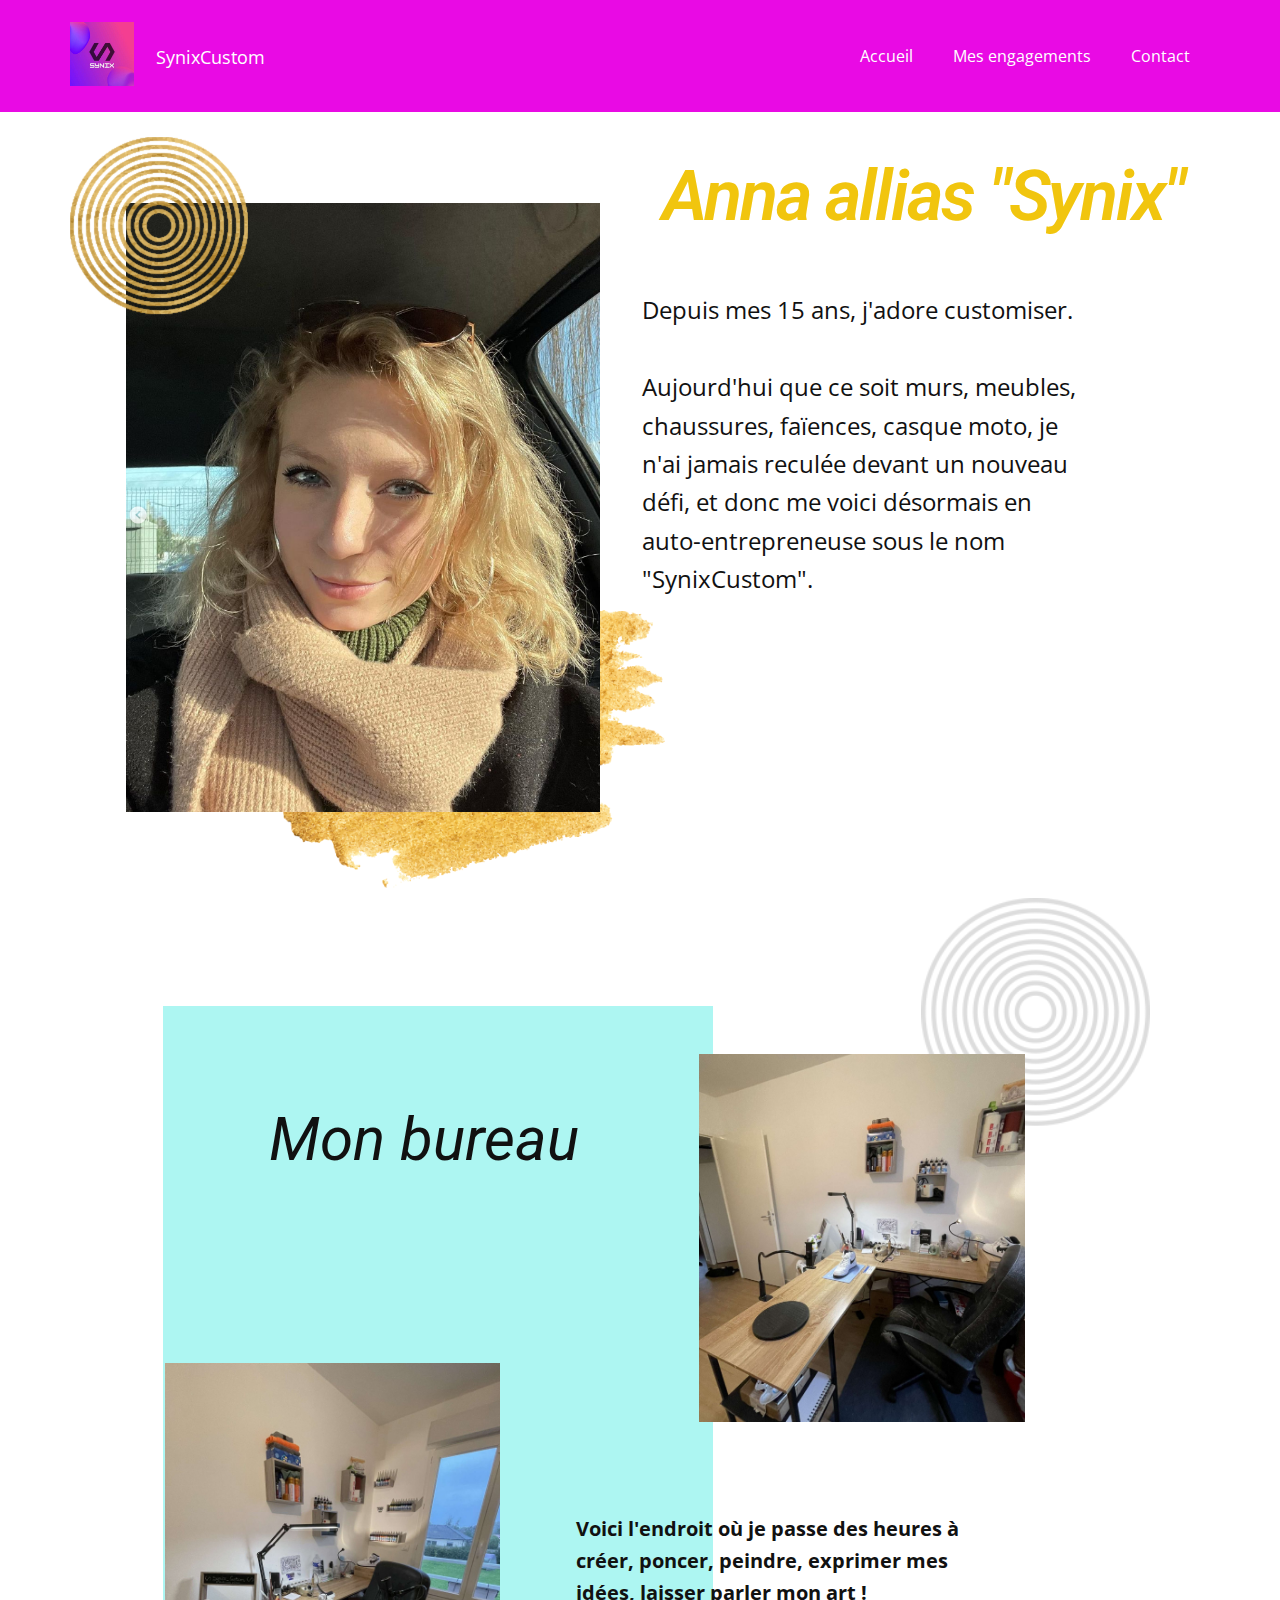
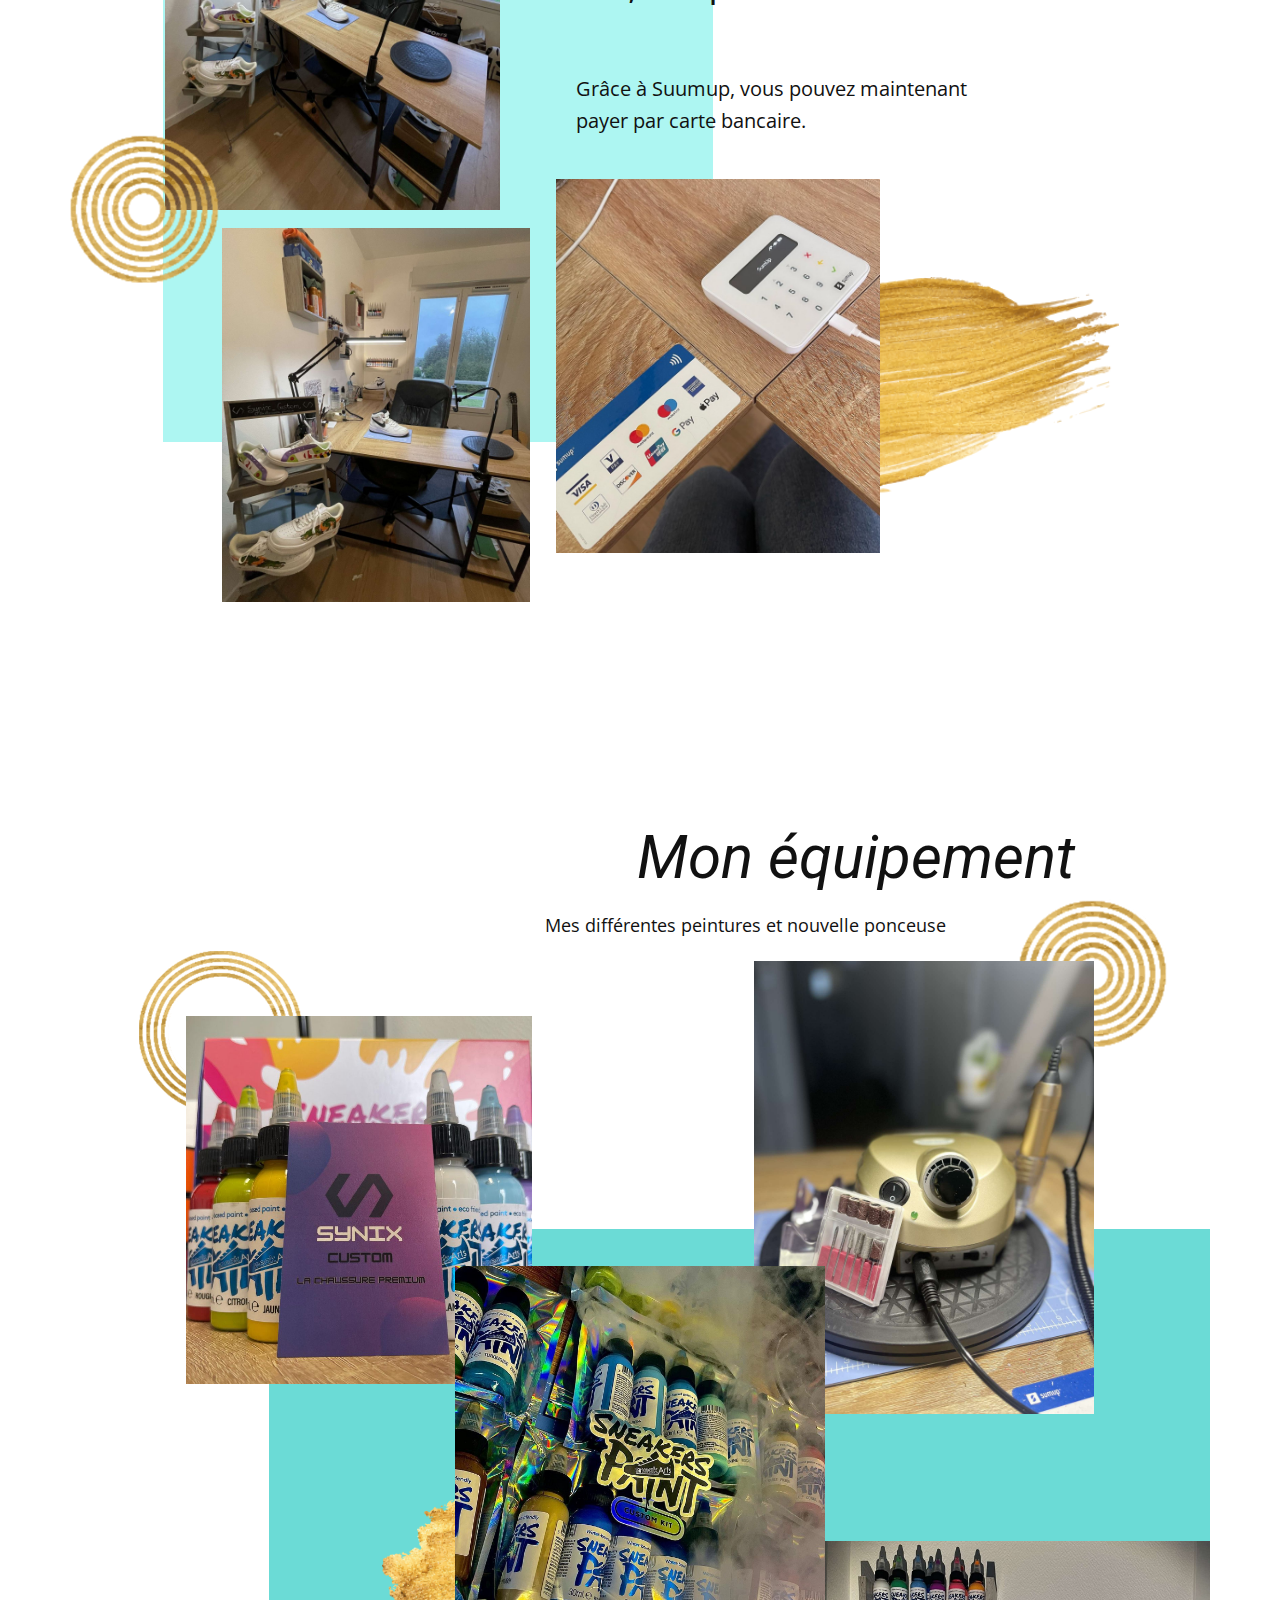
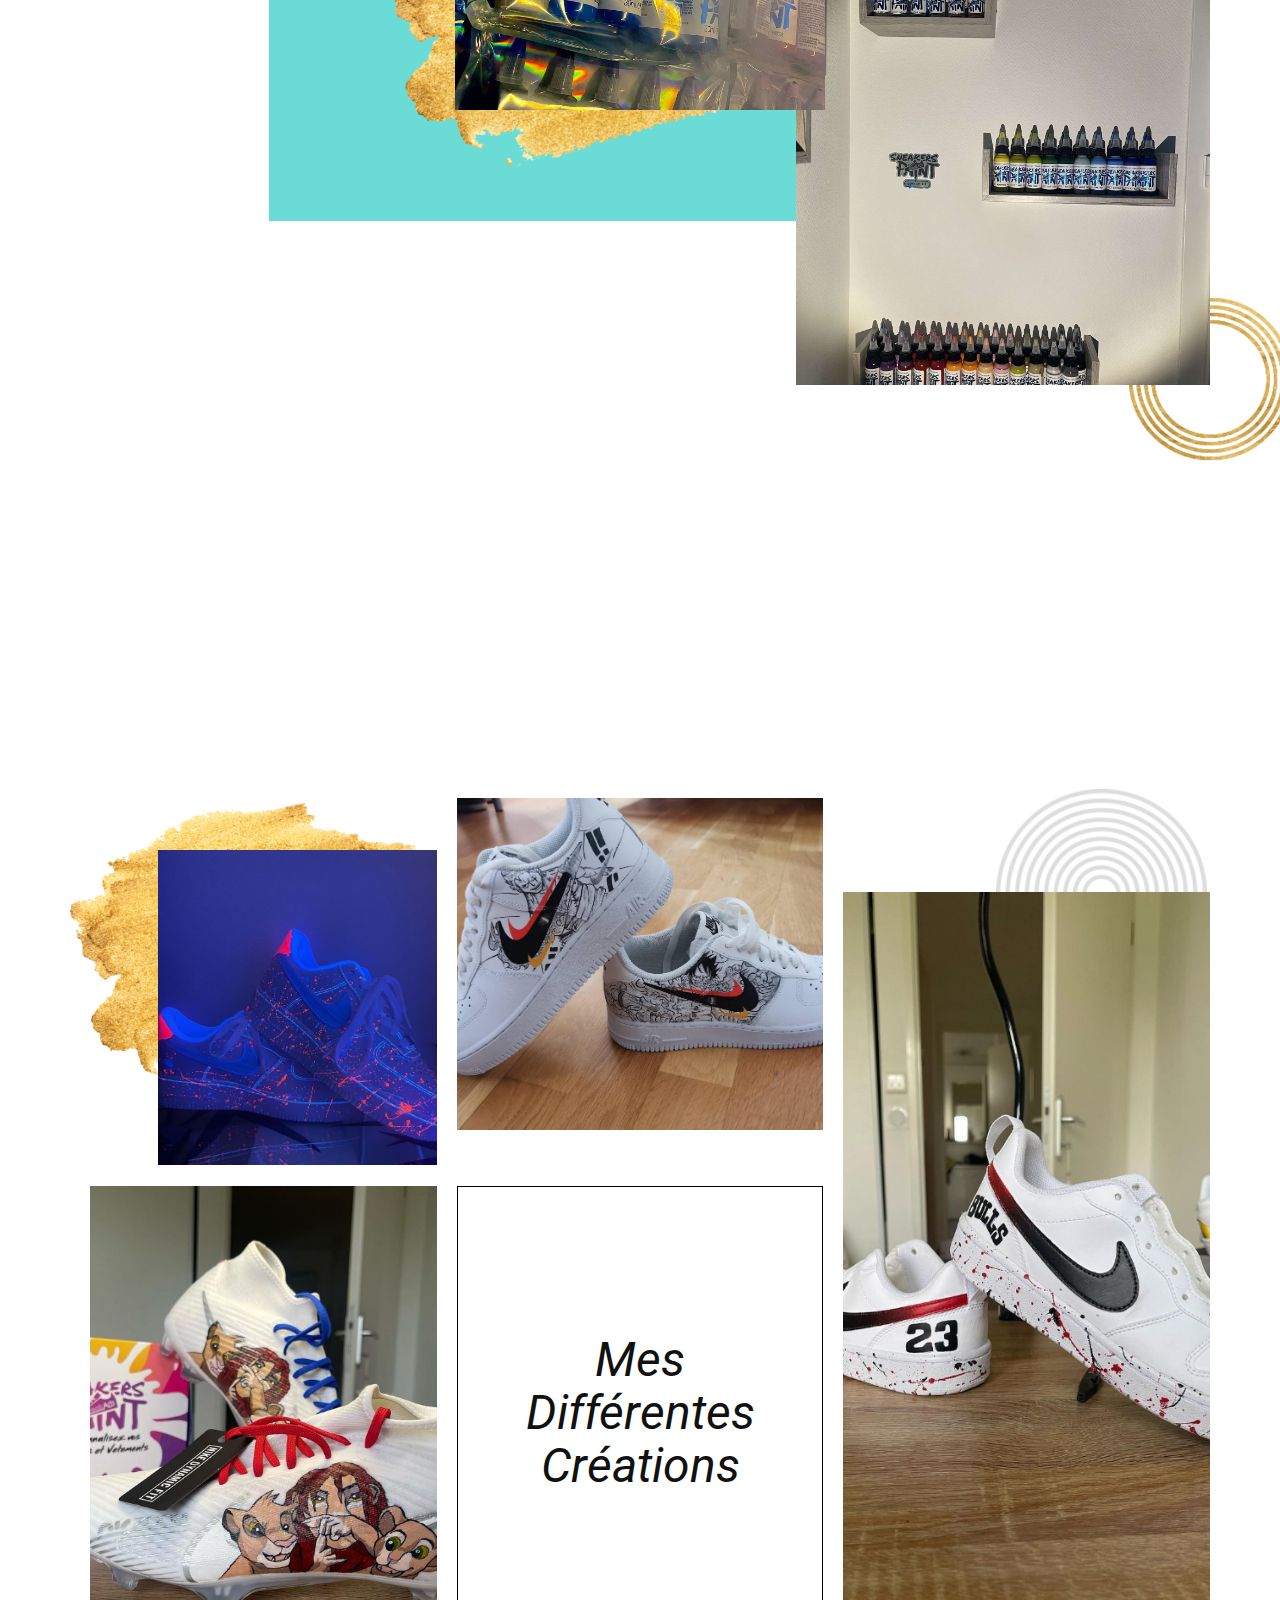
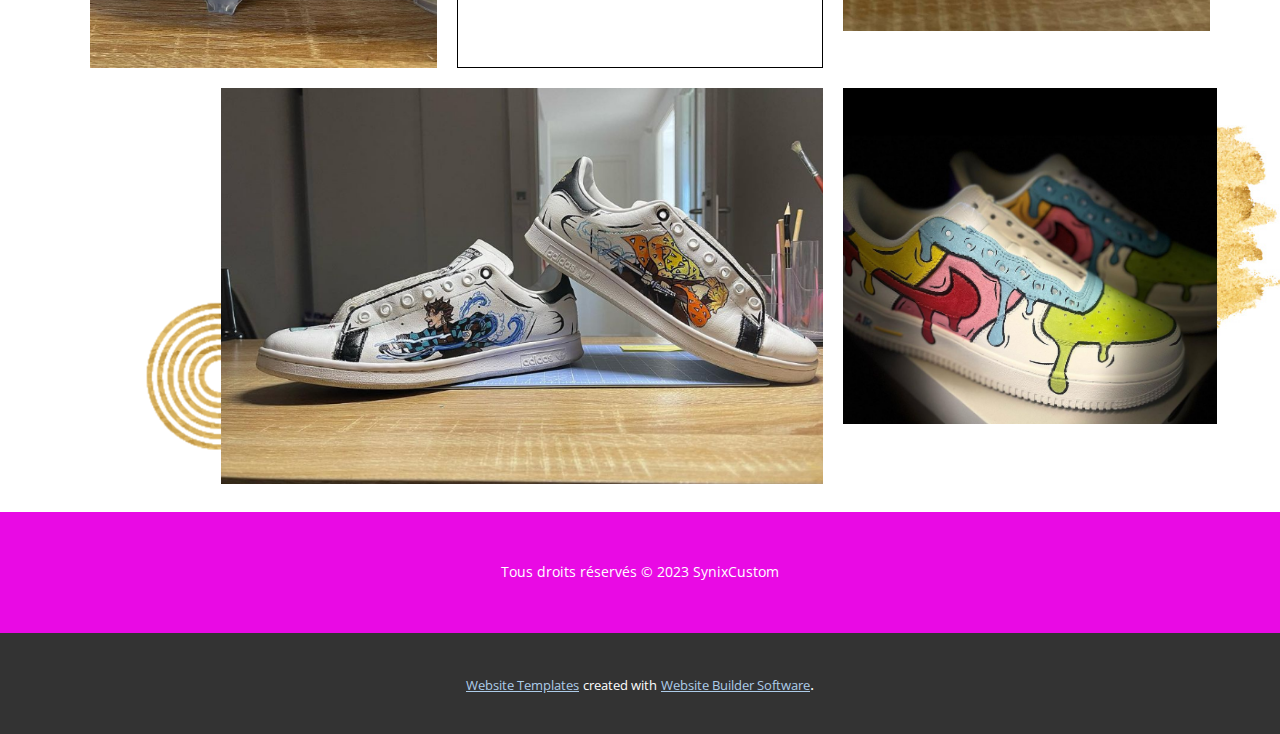
<file: index.html>
<!DOCTYPE html>
<html style="font-size: 16px;" lang="fr-FR"><head>
    <meta name="viewport" content="width=device-width, initial-scale=1.0">
    <meta charset="utf-8">
    <meta name="keywords" content="Anna allias &amp;quot;Synix&amp;quot;, Mon bureau, Mon équipement, MesCréations">
    <meta name="description" content="">
    <title>Accueil</title>
    <link rel="stylesheet" href="nicepage.css" media="screen">
<link rel="stylesheet" href="Accueil.css" media="screen">
    <script class="u-script" type="text/javascript" src="jquery.js" defer=""></script>
    <script class="u-script" type="text/javascript" src="nicepage.js" defer=""></script>
    <meta name="generator" content="Nicepage 5.11.4, nicepage.com">
    <link id="u-theme-google-font" rel="stylesheet" href="https://fonts.googleapis.com/css?family=Roboto:100,100i,300,300i,400,400i,500,500i,700,700i,900,900i|Open+Sans:300,300i,400,400i,500,500i,600,600i,700,700i,800,800i">
    
    
    
    
    
    <script type="application/ld+json">{
		"@context": "http://schema.org",
		"@type": "Organization",
		"name": "Site1",
		"logo": "images/logosynix.jpg"
}</script>
    <meta name="theme-color" content="#478ac9">
    <meta property="og:title" content="Accueil">
    <meta property="og:description" content="">
    <meta property="og:type" content="website">
  <meta data-intl-tel-input-cdn-path="intlTelInput/"></head>
  <body data-home-page="Accueil.html" data-home-page-title="Accueil" class="u-body u-xl-mode" data-lang="fr"><header class="u-clearfix u-custom-color-1 u-header u-header" id="sec-eb0e"><div class="u-clearfix u-sheet u-sheet-1">
        <a href="https://nicepage.com" class="u-image u-logo u-image-1" data-image-width="500" data-image-height="500">
          <img src="images/logosynix.jpg" class="u-logo-image u-logo-image-1">
        </a>
        <p class="u-text u-text-default u-text-1">SynixCustom<span style="font-size: 1.25rem;">
            <span style="font-size: 1.5rem;"></span>
          </span>
        </p>
        <nav class="u-menu u-menu-one-level u-offcanvas u-menu-1">
          <div class="menu-collapse" style="font-size: 1rem; letter-spacing: 0px;">
            <a class="u-button-style u-custom-left-right-menu-spacing u-custom-padding-bottom u-custom-text-active-color u-custom-text-color u-custom-text-hover-color u-custom-top-bottom-menu-spacing u-nav-link u-text-active-palette-1-base u-text-hover-palette-2-base" href="#">
              <svg class="u-svg-link" viewBox="0 0 24 24"><use xmlns:xlink="http://www.w3.org/1999/xlink" xlink:href="#menu-hamburger"></use></svg>
              <svg class="u-svg-content" version="1.1" id="menu-hamburger" viewBox="0 0 16 16" x="0px" y="0px" xmlns:xlink="http://www.w3.org/1999/xlink" xmlns="http://www.w3.org/2000/svg"><g><rect y="1" width="16" height="2"></rect><rect y="7" width="16" height="2"></rect><rect y="13" width="16" height="2"></rect>
</g></svg>
            </a>
          </div>
          <div class="u-custom-menu u-nav-container">
            <ul class="u-nav u-unstyled u-nav-1"><li class="u-nav-item"><a class="u-button-style u-nav-link u-text-active-white u-text-hover-palette-1-base u-text-white" href="Accueil.html" style="padding: 10px 20px;">Accueil</a>
</li><li class="u-nav-item"><a class="u-button-style u-nav-link u-text-active-white u-text-hover-palette-1-base u-text-white" href="Mes-engagements.html" style="padding: 10px 20px;">Mes engagements</a>
</li><li class="u-nav-item"><a class="u-button-style u-nav-link u-text-active-white u-text-hover-palette-1-base u-text-white" href="Contact.html" style="padding: 10px 20px;">Contact</a>
</li></ul>
          </div>
          <div class="u-custom-menu u-nav-container-collapse">
            <div class="u-black u-container-style u-inner-container-layout u-opacity u-opacity-95 u-sidenav">
              <div class="u-inner-container-layout u-sidenav-overflow">
                <div class="u-menu-close"></div>
                <ul class="u-align-center u-nav u-popupmenu-items u-unstyled u-nav-2"><li class="u-nav-item"><a class="u-button-style u-nav-link" href="Accueil.html">Accueil</a>
</li><li class="u-nav-item"><a class="u-button-style u-nav-link" href="Mes-engagements.html">Mes engagements</a>
</li><li class="u-nav-item"><a class="u-button-style u-nav-link" href="Contact.html">Contact</a>
</li></ul>
              </div>
            </div>
            <div class="u-black u-menu-overlay u-opacity u-opacity-70"></div>
          </div>
        </nav>
      </div></header>
    <section class="u-clearfix u-white u-section-1" id="carousel_30cd">
      <div class="u-clearfix u-sheet u-sheet-1">
        <img src="images/Untitled6.png" alt="" class="u-image u-image-contain u-image-default u-image-1" data-image-width="500" data-image-height="396">
        <img src="images/profil.PNG" alt="" class="u-image u-image-default u-image-2" data-image-width="667" data-image-height="857">
        <img src="images/circle.png" alt="" class="u-image u-image-contain u-image-default u-image-3">
        <div class="u-container-style u-expanded-width-xs u-group u-group-1">
          <div class="u-container-layout u-valign-top-lg u-container-layout-1">
            <h1 class="u-text u-text-palette-3-base u-title u-text-1">Anna allias "Synix"</h1>
            <p class="u-large-text u-text u-text-variant u-text-2">Depuis mes 15 ans, j'adore customiser.<br>
              <br>Aujourd'hui que ce soit murs, meubles, chaussures, faïences, casque moto, je n'ai jamais reculée devant un nouveau défi, et donc me voici désormais en auto-entrepreneuse sous le nom "SynixCustom".
            </p>
          </div>
        </div>
      </div>
    </section>
    <section class="u-clearfix u-white u-section-2" id="carousel_1f41">
      <div class="u-clearfix u-sheet u-sheet-1">
        <img src="images/circle1.png" alt="" class="u-image u-image-contain u-image-default u-image-1" data-image-width="178" data-image-height="178">
        <img src="images/Untitled4.png" alt="" class="u-image u-image-contain u-image-default u-image-2" data-image-width="400" data-image-height="208">
        <div class="u-palette-4-light-2 u-shape u-shape-rectangle u-shape-1"></div>
        <div class="u-align-left u-container-style u-group u-group-1">
          <div class="u-container-align-center u-container-layout u-valign-middle u-container-layout-1">
            <h1 class="u-text u-text-1">Mon bureau</h1>
          </div>
        </div>
        <img src="images/IMG_0891.jpg" class="u-align-left u-image u-image-3" data-image-width="1656" data-image-height="2208">
        <div class="u-container-style u-group u-group-2">
          <div class="u-container-layout u-container-layout-2">
            <p class="u-text u-text-2"><b>Voici l'endroit où je passe des heures à créer, poncer, peindre, exprimer mes idées, laisser parler mon art !</b>
              <br>
              <br>
              <br>Grâce à Suumup, vous pouvez maintenant payer par carte bancaire.&nbsp;
            </p>
            <img src="images/11.PNG" class="u-align-left u-image u-image-4" data-image-width="696" data-image-height="804">
          </div>
        </div>
        <img src="images/IMG_0892.jpg" class="u-align-left u-image u-image-5" data-image-width="1656" data-image-height="2208">
        <img src="images/small.png" alt="" class="u-image u-image-contain u-image-default u-image-6">
        <img class="u-image u-image-default u-image-7" src="images/IMG_0893.jpg" alt="" data-image-width="1656" data-image-height="2208">
      </div>
    </section>
    <section class="u-clearfix u-section-3" id="carousel_2a02">
      <div class="u-clearfix u-sheet u-sheet-1">
        <div class="u-opacity u-opacity-70 u-palette-4-base u-shape u-shape-rectangle u-shape-1"></div>
        <img src="images/Untitled6.png" alt="" class="u-image u-image-contain u-image-default u-image-1" data-image-width="500" data-image-height="396">
        <img src="images/x.png" alt="" class="u-image u-image-contain u-image-default u-image-2" data-image-width="300" data-image-height="300">
        <div class="u-container-style u-group u-group-1">
          <div class="u-container-layout u-container-layout-1">
            <h1 class="u-align-right u-text u-text-1">Mon équipement</h1>
            <p class="u-align-center u-text u-text-2">Mes différentes peintures et nouvelle ponceuse</p>
            <img src="images/small.png" alt="" class="u-image u-image-contain u-image-default u-image-3">
          </div>
        </div>
        <img src="images/x.png" alt="" class="u-image u-image-contain u-image-default u-image-4" data-image-width="300" data-image-height="300">
        <img src="images/12.PNG" alt="" class="u-image u-image-default u-image-5" data-image-width="675" data-image-height="813">
        <img class="u-image u-image-default u-image-6" src="images/IMG_0889.jpg" alt="" data-image-width="1656" data-image-height="2208">
        <img class="u-image u-image-default u-image-7" src="images/IMG_0887.jpg" alt="" data-image-width="1656" data-image-height="2208">
        <img src="images/13.PNG" alt="" class="u-image u-image-default u-image-8" data-image-width="703" data-image-height="832">
      </div>
    </section>
    <section class="u-clearfix u-section-4" id="carousel_6e59">
      <div class="u-clearfix u-sheet u-sheet-1">
        <img src="images/xxc.jpg" alt="" class="u-image u-image-contain u-image-default u-image-1" data-image-width="400" data-image-height="344">
        <div class="u-clearfix u-expanded-width u-gutter-20 u-layout-wrap u-layout-wrap-1">
          <div class="u-layout">
            <div class="u-layout-col">
              <div class="u-size-40">
                <div class="u-layout-row">
                  <div class="u-size-40 u-size-60-md">
                    <div class="u-layout-col">
                      <div class="u-size-30">
                        <div class="u-layout-row">
                          <div class="u-container-style u-layout-cell u-left-cell u-size-30 u-layout-cell-1">
                            <div class="u-container-layout">
                              <img src="images/Untitled6.png" alt="" class="u-expanded-width u-image u-image-contain u-image-default u-image-2">
                              <img class="u-image u-image-3" src="images/Capture32.PNG" data-image-width="657" data-image-height="743">
                            </div>
                          </div>
                          <div class="u-container-style u-layout-cell u-size-30 u-layout-cell-2">
                            <div class="u-container-layout">
                              <img class="u-expanded-width u-image u-image-4" src="images/3.PNG" data-image-width="849" data-image-height="861">
                            </div>
                          </div>
                        </div>
                      </div>
                      <div class="u-size-30">
                        <div class="u-layout-row">
                          <div class="u-container-style u-layout-cell u-left-cell u-size-30 u-layout-cell-3">
                            <div class="u-container-layout">
                              <img class="u-expanded-height u-image u-image-5" src="images/Capture33.PNG" data-image-width="879" data-image-height="713">
                            </div>
                          </div>
                          <div class="u-container-style u-layout-cell u-size-30 u-layout-cell-4">
                            <div class="u-border-1 u-border-black u-container-layout u-container-layout-4">
                              <h1 class="u-align-center u-text u-text-1">Mes<br>Différentes<br>Créations
                              </h1>
                            </div>
                          </div>
                        </div>
                      </div>
                    </div>
                  </div>
                  <div class="u-size-20 u-size-60-md">
                    <div class="u-layout-col">
                      <div class="u-container-style u-layout-cell u-right-cell u-size-60 u-layout-cell-5">
                        <div class="u-container-layout">
                          <img src="images/circle1.png" alt="" class="u-image u-image-contain u-image-default u-image-6" data-image-width="178" data-image-height="178">
                          <img class="u-expanded-width u-image u-image-7" src="images/Capture35.PNG" data-image-width="703" data-image-height="874">
                        </div>
                      </div>
                    </div>
                  </div>
                </div>
              </div>
              <div class="u-size-20">
                <div class="u-layout-row">
                  <div class="u-container-style u-layout-cell u-left-cell u-size-40 u-layout-cell-6">
                    <div class="u-container-layout">
                      <img src="images/small.png" alt="" class="u-image u-image-contain u-image-default u-image-8">
                      <img class="u-expanded-height u-image u-image-9" src="images/9.PNG" data-image-width="828" data-image-height="608">
                    </div>
                  </div>
                  <div class="u-container-style u-layout-cell u-right-cell u-size-20 u-layout-cell-7">
                    <div class="u-container-layout">
                      <img class="u-image u-image-10" src="images/Capture34.PNG" data-image-width="821" data-image-height="737">
                    </div>
                  </div>
                </div>
              </div>
            </div>
          </div>
        </div>
      </div>
    </section>
    
    
    <footer class="u-align-center u-clearfix u-custom-color-1 u-footer u-footer" id="sec-6c03"><div class="u-clearfix u-sheet u-valign-middle u-sheet-1">
        <p class="u-small-text u-text u-text-variant u-text-1">Tous droits réservés © 2023 SynixCustom</p>
      </div></footer>
    <section class="u-backlink u-clearfix u-grey-80">
      <a class="u-link" href="https://nicepage.com/website-templates" target="_blank">
        <span>Website Templates</span>
      </a>
      <p class="u-text">
        <span>created with</span>
      </p>
      <a class="u-link" href="" target="_blank">
        <span>Website Builder Software</span>
      </a>. 
    </section>
  
</body></html>
</file>
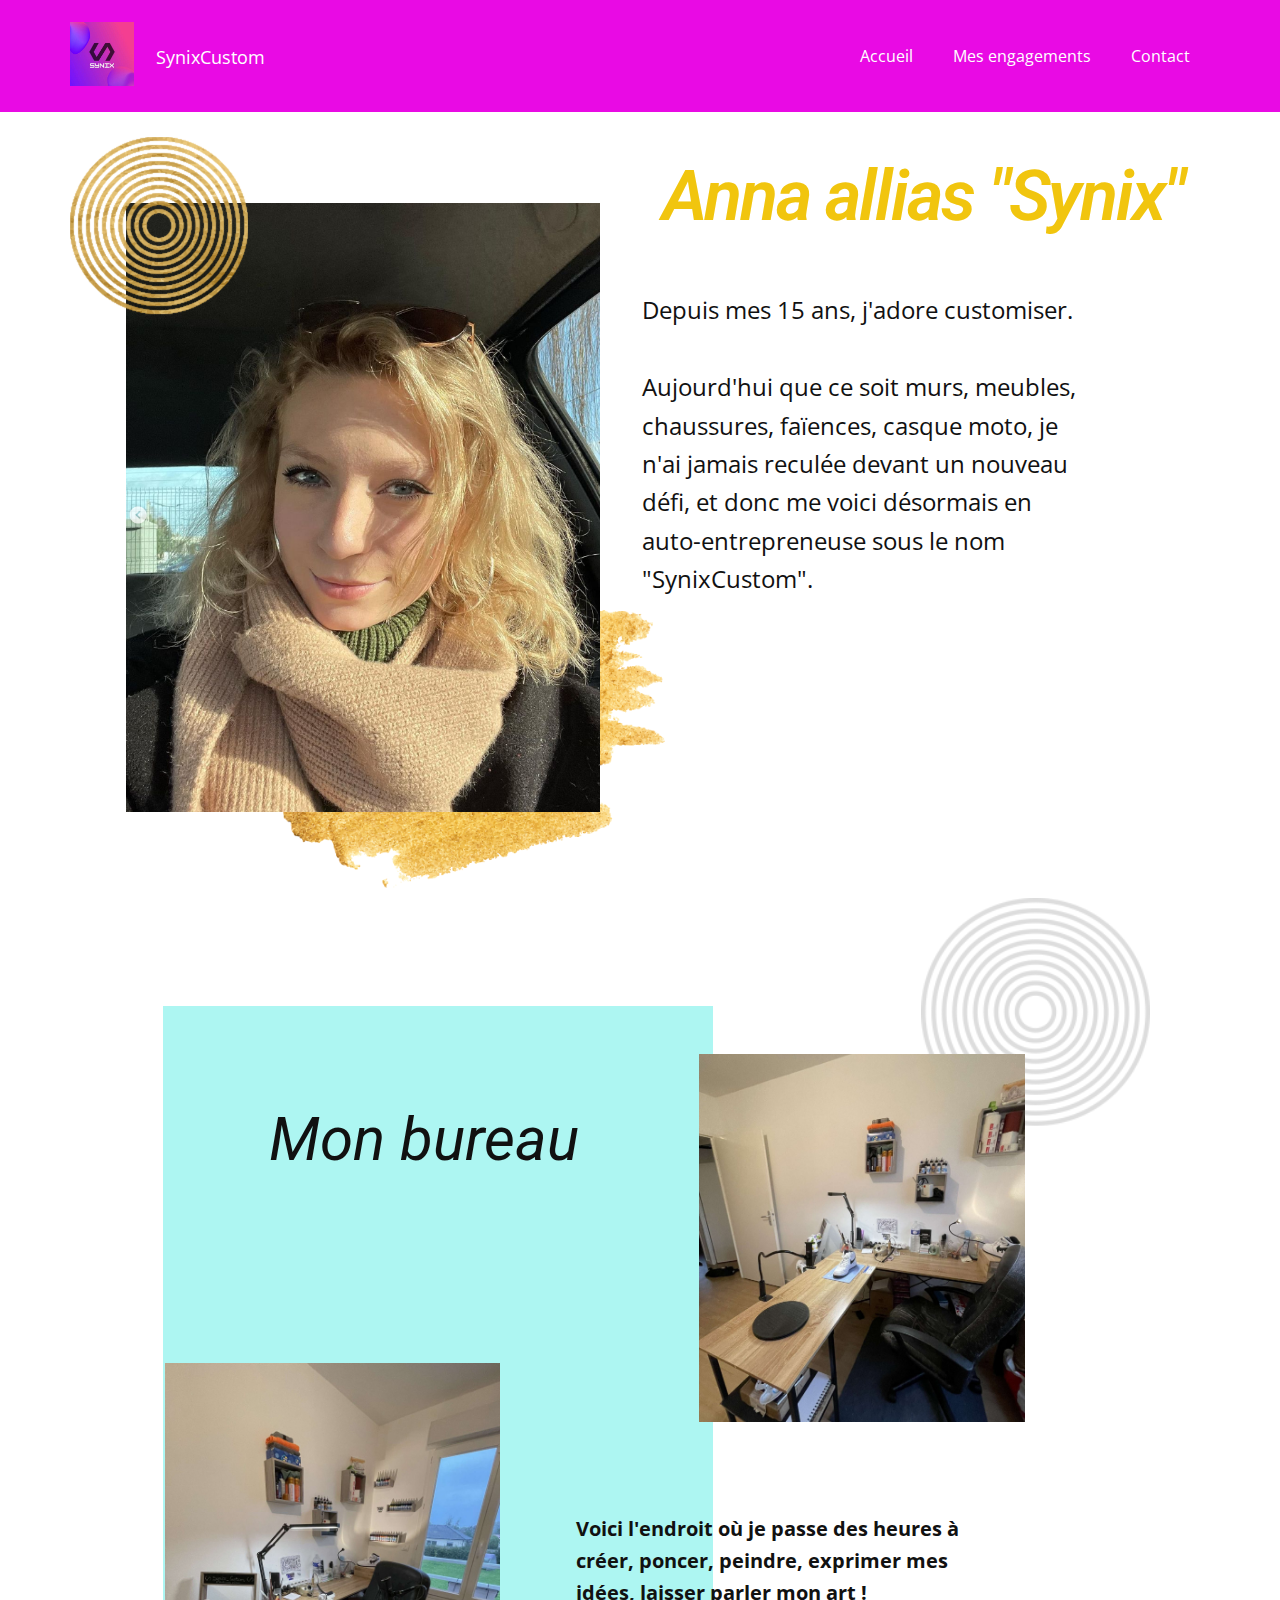
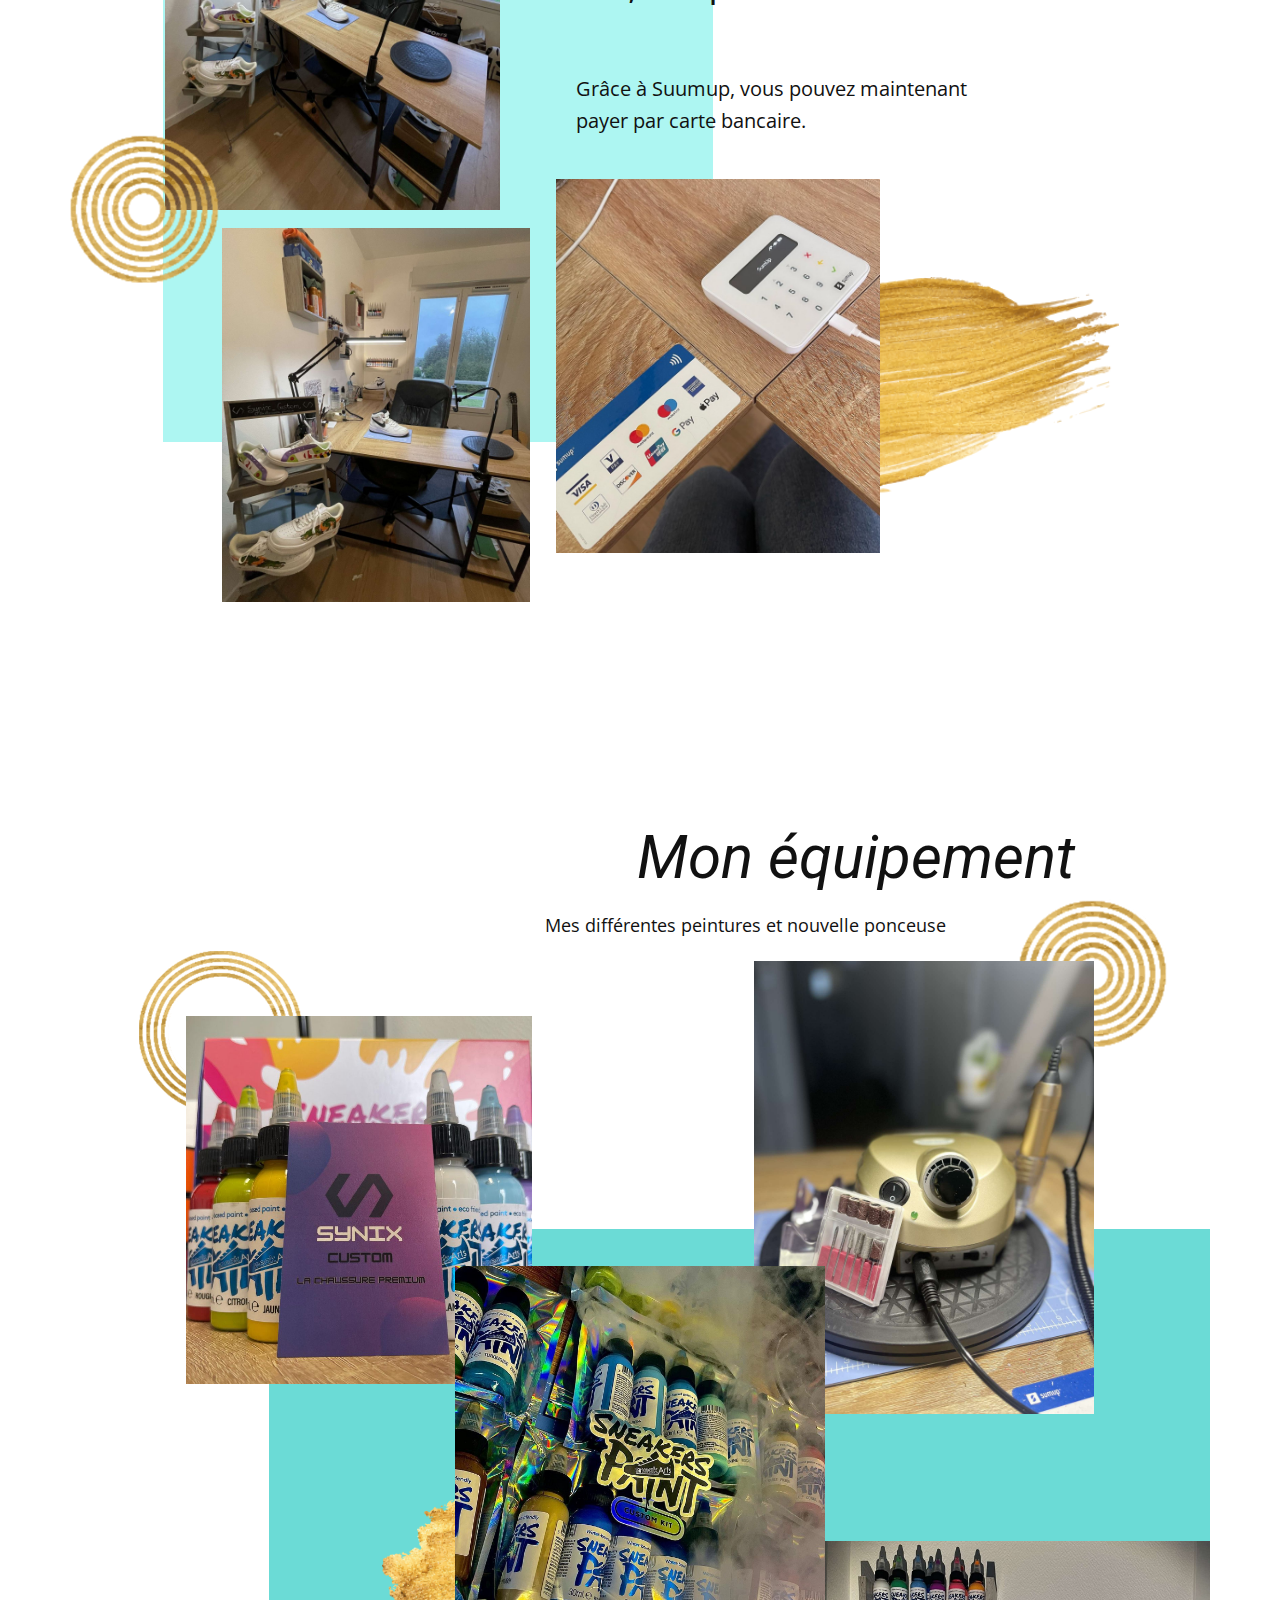
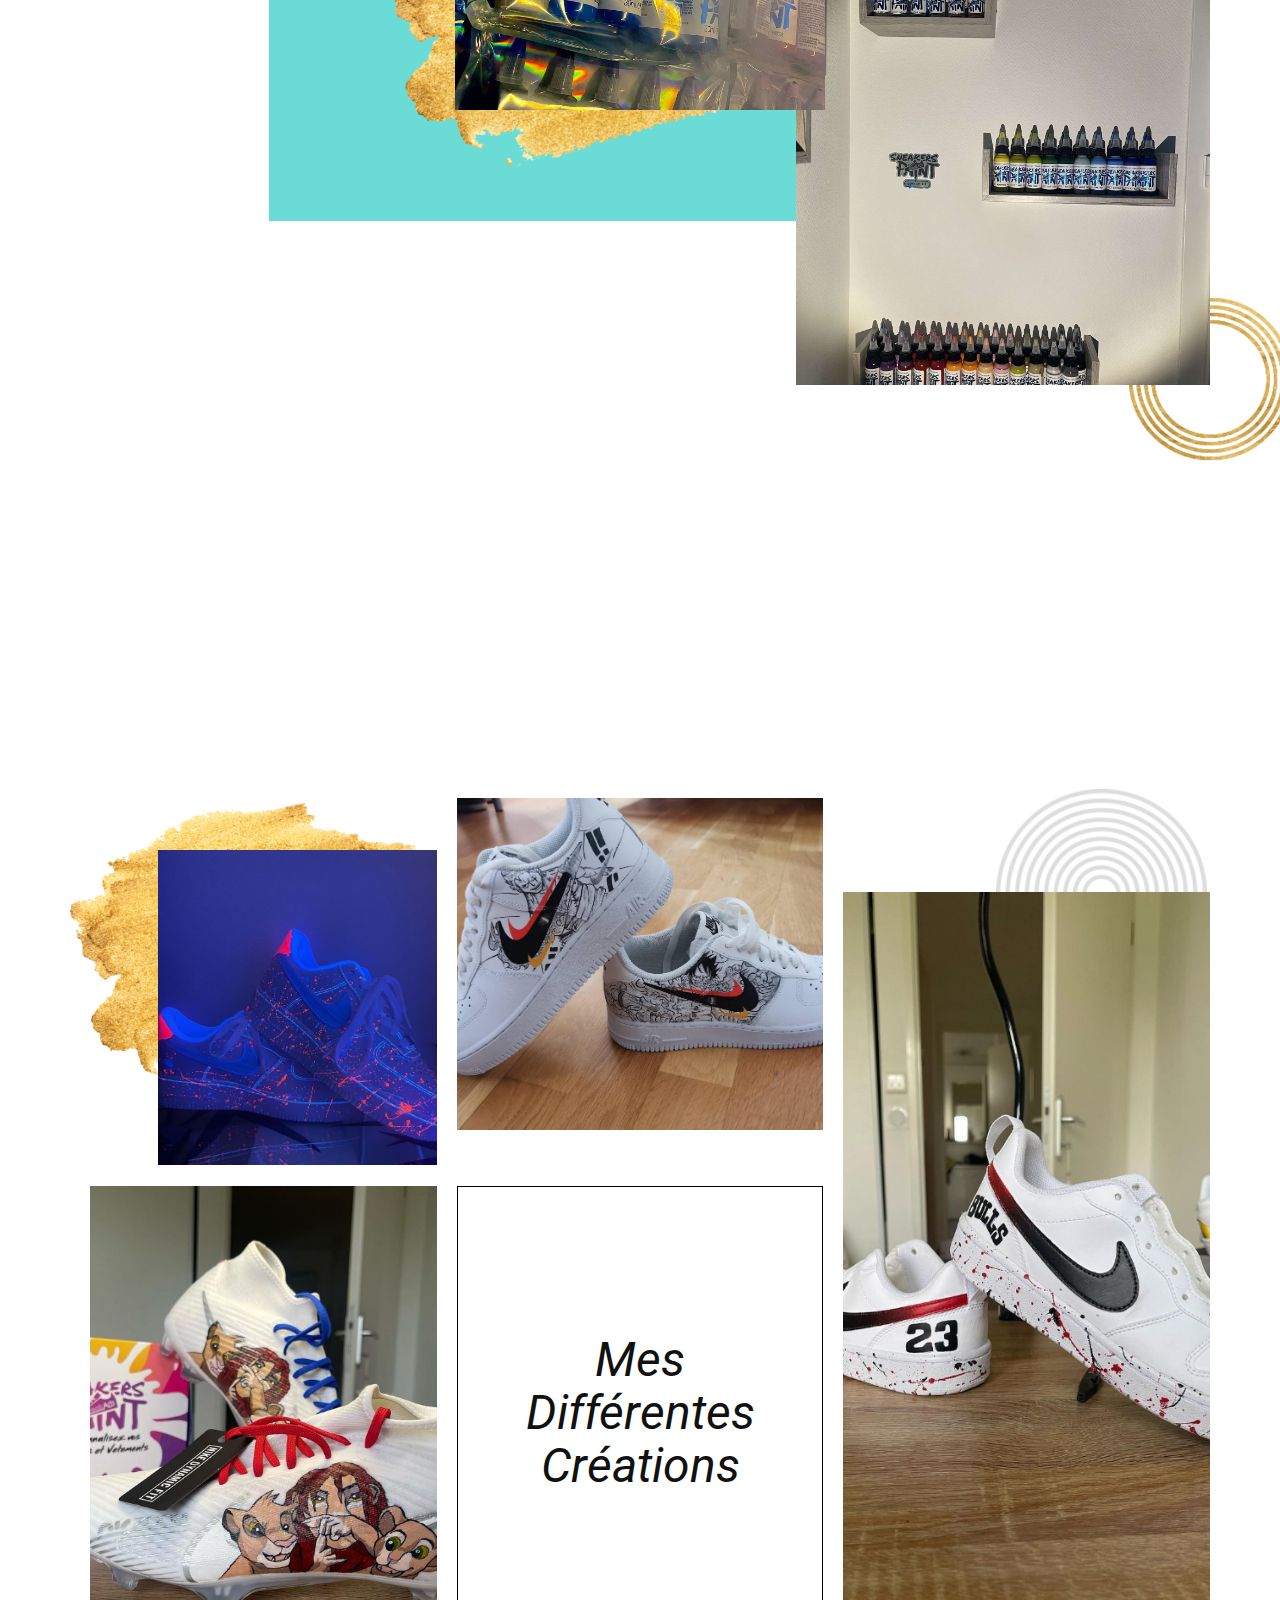
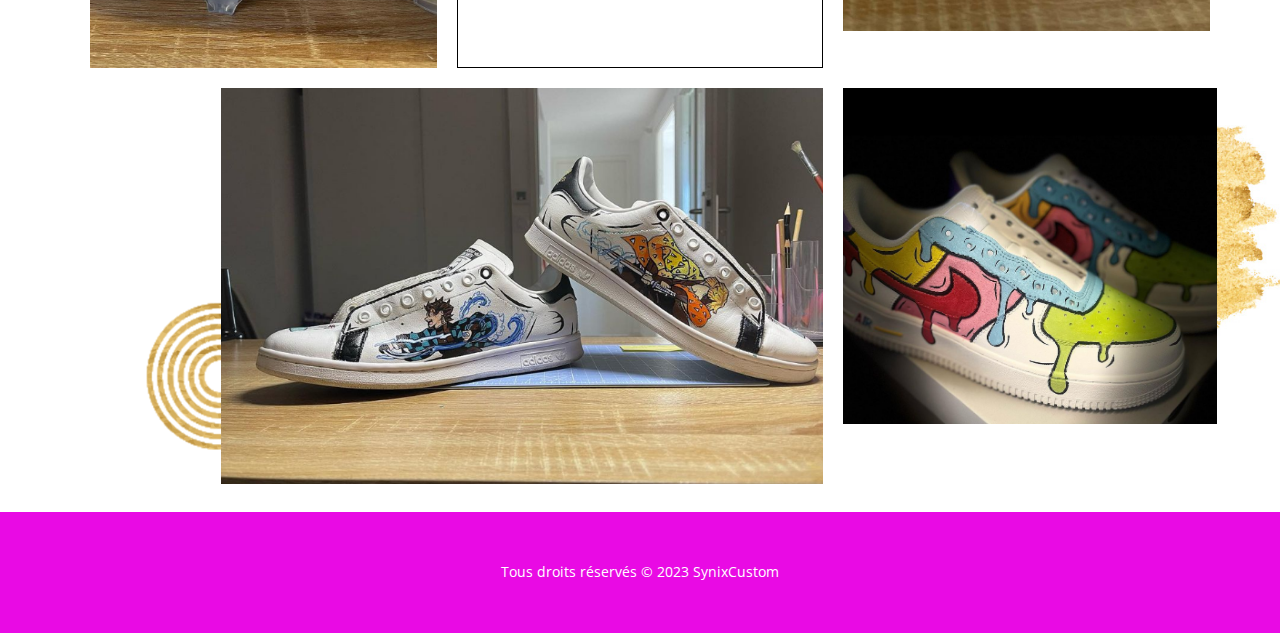
<file: Accueil.html>
<!DOCTYPE html>
<html style="font-size: 16px;" lang="fr-FR"><head>
    <meta name="viewport" content="width=device-width, initial-scale=1.0">
    <meta charset="utf-8">
    <meta name="keywords" content="Anna allias &amp;quot;Synix&amp;quot;, Mon bureau, Mon équipement, MesCréations">
    <meta name="description" content="">
    <title>Accueil</title>
    <link rel="stylesheet" href="nicepage.css" media="screen">
<link rel="stylesheet" href="Accueil.css" media="screen">
    <script class="u-script" type="text/javascript" src="jquery.js" defer=""></script>
    <script class="u-script" type="text/javascript" src="nicepage.js" defer=""></script>
    <meta name="generator" content="Nicepage 5.11.4, nicepage.com">
    <link id="u-theme-google-font" rel="stylesheet" href="https://fonts.googleapis.com/css?family=Roboto:100,100i,300,300i,400,400i,500,500i,700,700i,900,900i|Open+Sans:300,300i,400,400i,500,500i,600,600i,700,700i,800,800i">
    
    
    
    
    
    <script type="application/ld+json">{
		"@context": "http://schema.org",
		"@type": "Organization",
		"name": "Site1",
		"logo": "images/logosynix.jpg"
}</script>
    <meta name="theme-color" content="#478ac9">
    <meta property="og:title" content="Accueil">
    <meta property="og:description" content="">
    <meta property="og:type" content="website">
  <meta data-intl-tel-input-cdn-path="intlTelInput/"></head>
  <body class="u-body u-xl-mode" data-lang="fr"><header class="u-clearfix u-custom-color-1 u-header u-header" id="sec-eb0e"><div class="u-clearfix u-sheet u-sheet-1">
        <a href="https://nicepage.com" class="u-image u-logo u-image-1" data-image-width="500" data-image-height="500">
          <img src="images/logosynix.jpg" class="u-logo-image u-logo-image-1">
        </a>
        <p class="u-text u-text-default u-text-1">SynixCustom<span style="font-size: 1.25rem;">
            <span style="font-size: 1.5rem;"></span>
          </span>
        </p>
        <nav class="u-menu u-menu-one-level u-offcanvas u-menu-1">
          <div class="menu-collapse" style="font-size: 1rem; letter-spacing: 0px;">
            <a class="u-button-style u-custom-left-right-menu-spacing u-custom-padding-bottom u-custom-text-active-color u-custom-text-color u-custom-text-hover-color u-custom-top-bottom-menu-spacing u-nav-link u-text-active-palette-1-base u-text-hover-palette-2-base" href="#">
              <svg class="u-svg-link" viewBox="0 0 24 24"><use xmlns:xlink="http://www.w3.org/1999/xlink" xlink:href="#menu-hamburger"></use></svg>
              <svg class="u-svg-content" version="1.1" id="menu-hamburger" viewBox="0 0 16 16" x="0px" y="0px" xmlns:xlink="http://www.w3.org/1999/xlink" xmlns="http://www.w3.org/2000/svg"><g><rect y="1" width="16" height="2"></rect><rect y="7" width="16" height="2"></rect><rect y="13" width="16" height="2"></rect>
</g></svg>
            </a>
          </div>
          <div class="u-custom-menu u-nav-container">
            <ul class="u-nav u-unstyled u-nav-1"><li class="u-nav-item"><a class="u-button-style u-nav-link u-text-active-white u-text-hover-palette-1-base u-text-white" href="Accueil.html" style="padding: 10px 20px;">Accueil</a>
</li><li class="u-nav-item"><a class="u-button-style u-nav-link u-text-active-white u-text-hover-palette-1-base u-text-white" href="Mes-engagements.html" style="padding: 10px 20px;">Mes engagements</a>
</li><li class="u-nav-item"><a class="u-button-style u-nav-link u-text-active-white u-text-hover-palette-1-base u-text-white" href="Contact.html" style="padding: 10px 20px;">Contact</a>
</li></ul>
          </div>
          <div class="u-custom-menu u-nav-container-collapse">
            <div class="u-black u-container-style u-inner-container-layout u-opacity u-opacity-95 u-sidenav">
              <div class="u-inner-container-layout u-sidenav-overflow">
                <div class="u-menu-close"></div>
                <ul class="u-align-center u-nav u-popupmenu-items u-unstyled u-nav-2"><li class="u-nav-item"><a class="u-button-style u-nav-link" href="Accueil.html">Accueil</a>
</li><li class="u-nav-item"><a class="u-button-style u-nav-link" href="Mes-engagements.html">Mes engagements</a>
</li><li class="u-nav-item"><a class="u-button-style u-nav-link" href="Contact.html">Contact</a>
</li></ul>
              </div>
            </div>
            <div class="u-black u-menu-overlay u-opacity u-opacity-70"></div>
          </div>
        </nav>
      </div></header>
    <section class="u-clearfix u-white u-section-1" id="carousel_30cd">
      <div class="u-clearfix u-sheet u-sheet-1">
        <img src="images/Untitled6.png" alt="" class="u-image u-image-contain u-image-default u-image-1" data-image-width="500" data-image-height="396">
        <img src="images/profil.PNG" alt="" class="u-image u-image-default u-image-2" data-image-width="667" data-image-height="857">
        <img src="images/circle.png" alt="" class="u-image u-image-contain u-image-default u-image-3">
        <div class="u-container-style u-expanded-width-xs u-group u-group-1">
          <div class="u-container-layout u-valign-top-lg u-container-layout-1">
            <h1 class="u-text u-text-palette-3-base u-title u-text-1">Anna allias "Synix"</h1>
            <p class="u-large-text u-text u-text-variant u-text-2">Depuis mes 15 ans, j'adore customiser.<br>
              <br>Aujourd'hui que ce soit murs, meubles, chaussures, faïences, casque moto, je n'ai jamais reculée devant un nouveau défi, et donc me voici désormais en auto-entrepreneuse sous le nom "SynixCustom".
            </p>
          </div>
        </div>
      </div>
    </section>
    <section class="u-clearfix u-white u-section-2" id="carousel_1f41">
      <div class="u-clearfix u-sheet u-sheet-1">
        <img src="images/circle1.png" alt="" class="u-image u-image-contain u-image-default u-image-1" data-image-width="178" data-image-height="178">
        <img src="images/Untitled4.png" alt="" class="u-image u-image-contain u-image-default u-image-2" data-image-width="400" data-image-height="208">
        <div class="u-palette-4-light-2 u-shape u-shape-rectangle u-shape-1"></div>
        <div class="u-align-left u-container-style u-group u-group-1">
          <div class="u-container-align-center u-container-layout u-valign-middle u-container-layout-1">
            <h1 class="u-text u-text-1">Mon bureau</h1>
          </div>
        </div>
        <img src="images/IMG_0891.jpg" class="u-align-left u-image u-image-3" data-image-width="1656" data-image-height="2208">
        <div class="u-container-style u-group u-group-2">
          <div class="u-container-layout u-container-layout-2">
            <p class="u-text u-text-2"><b>Voici l'endroit où je passe des heures à créer, poncer, peindre, exprimer mes idées, laisser parler mon art !</b>
              <br>
              <br>
              <br>Grâce à Suumup, vous pouvez maintenant payer par carte bancaire.&nbsp;
            </p>
            <img src="images/11.PNG" class="u-align-left u-image u-image-4" data-image-width="696" data-image-height="804">
          </div>
        </div>
        <img src="images/IMG_0892.jpg" class="u-align-left u-image u-image-5" data-image-width="1656" data-image-height="2208">
        <img src="images/small.png" alt="" class="u-image u-image-contain u-image-default u-image-6">
        <img class="u-image u-image-default u-image-7" src="images/IMG_0893.jpg" alt="" data-image-width="1656" data-image-height="2208">
      </div>
    </section>
    <section class="u-clearfix u-section-3" id="carousel_2a02">
      <div class="u-clearfix u-sheet u-sheet-1">
        <div class="u-opacity u-opacity-70 u-palette-4-base u-shape u-shape-rectangle u-shape-1"></div>
        <img src="images/Untitled6.png" alt="" class="u-image u-image-contain u-image-default u-image-1" data-image-width="500" data-image-height="396">
        <img src="images/x.png" alt="" class="u-image u-image-contain u-image-default u-image-2" data-image-width="300" data-image-height="300">
        <div class="u-container-style u-group u-group-1">
          <div class="u-container-layout u-container-layout-1">
            <h1 class="u-align-right u-text u-text-1">Mon équipement</h1>
            <p class="u-align-center u-text u-text-2">Mes différentes peintures et nouvelle ponceuse</p>
            <img src="images/small.png" alt="" class="u-image u-image-contain u-image-default u-image-3">
          </div>
        </div>
        <img src="images/x.png" alt="" class="u-image u-image-contain u-image-default u-image-4" data-image-width="300" data-image-height="300">
        <img src="images/12.PNG" alt="" class="u-image u-image-default u-image-5" data-image-width="675" data-image-height="813">
        <img class="u-image u-image-default u-image-6" src="images/IMG_0889.jpg" alt="" data-image-width="1656" data-image-height="2208">
        <img class="u-image u-image-default u-image-7" src="images/IMG_0887.jpg" alt="" data-image-width="1656" data-image-height="2208">
        <img src="images/13.PNG" alt="" class="u-image u-image-default u-image-8" data-image-width="703" data-image-height="832">
      </div>
    </section>
    <section class="u-clearfix u-section-4" id="carousel_6e59">
      <div class="u-clearfix u-sheet u-sheet-1">
        <img src="images/xxc.jpg" alt="" class="u-image u-image-contain u-image-default u-image-1" data-image-width="400" data-image-height="344">
        <div class="u-clearfix u-expanded-width u-gutter-20 u-layout-wrap u-layout-wrap-1">
          <div class="u-layout">
            <div class="u-layout-col">
              <div class="u-size-40">
                <div class="u-layout-row">
                  <div class="u-size-40 u-size-60-md">
                    <div class="u-layout-col">
                      <div class="u-size-30">
                        <div class="u-layout-row">
                          <div class="u-container-style u-layout-cell u-left-cell u-size-30 u-layout-cell-1">
                            <div class="u-container-layout">
                              <img src="images/Untitled6.png" alt="" class="u-expanded-width u-image u-image-contain u-image-default u-image-2">
                              <img class="u-image u-image-3" src="images/Capture32.PNG" data-image-width="657" data-image-height="743">
                            </div>
                          </div>
                          <div class="u-container-style u-layout-cell u-size-30 u-layout-cell-2">
                            <div class="u-container-layout">
                              <img class="u-expanded-width u-image u-image-4" src="images/3.PNG" data-image-width="849" data-image-height="861">
                            </div>
                          </div>
                        </div>
                      </div>
                      <div class="u-size-30">
                        <div class="u-layout-row">
                          <div class="u-container-style u-layout-cell u-left-cell u-size-30 u-layout-cell-3">
                            <div class="u-container-layout">
                              <img class="u-expanded-height u-image u-image-5" src="images/Capture33.PNG" data-image-width="879" data-image-height="713">
                            </div>
                          </div>
                          <div class="u-container-style u-layout-cell u-size-30 u-layout-cell-4">
                            <div class="u-border-1 u-border-black u-container-layout u-container-layout-4">
                              <h1 class="u-align-center u-text u-text-1">Mes<br>Différentes<br>Créations
                              </h1>
                            </div>
                          </div>
                        </div>
                      </div>
                    </div>
                  </div>
                  <div class="u-size-20 u-size-60-md">
                    <div class="u-layout-col">
                      <div class="u-container-style u-layout-cell u-right-cell u-size-60 u-layout-cell-5">
                        <div class="u-container-layout">
                          <img src="images/circle1.png" alt="" class="u-image u-image-contain u-image-default u-image-6" data-image-width="178" data-image-height="178">
                          <img class="u-expanded-width u-image u-image-7" src="images/Capture35.PNG" data-image-width="703" data-image-height="874">
                        </div>
                      </div>
                    </div>
                  </div>
                </div>
              </div>
              <div class="u-size-20">
                <div class="u-layout-row">
                  <div class="u-container-style u-layout-cell u-left-cell u-size-40 u-layout-cell-6">
                    <div class="u-container-layout">
                      <img src="images/small.png" alt="" class="u-image u-image-contain u-image-default u-image-8">
                      <img class="u-expanded-height u-image u-image-9" src="images/9.PNG" data-image-width="828" data-image-height="608">
                    </div>
                  </div>
                  <div class="u-container-style u-layout-cell u-right-cell u-size-20 u-layout-cell-7">
                    <div class="u-container-layout">
                      <img class="u-image u-image-10" src="images/Capture34.PNG" data-image-width="821" data-image-height="737">
                    </div>
                  </div>
                </div>
              </div>
            </div>
          </div>
        </div>
      </div>
    </section>
    
    
    <footer class="u-align-center u-clearfix u-custom-color-1 u-footer u-footer" id="sec-6c03"><div class="u-clearfix u-sheet u-valign-middle u-sheet-1">
        <p class="u-small-text u-text u-text-variant u-text-1">Tous droits réservés © 2023 SynixCustom</p>
      </div></footer>
  
</body></html>
</file>
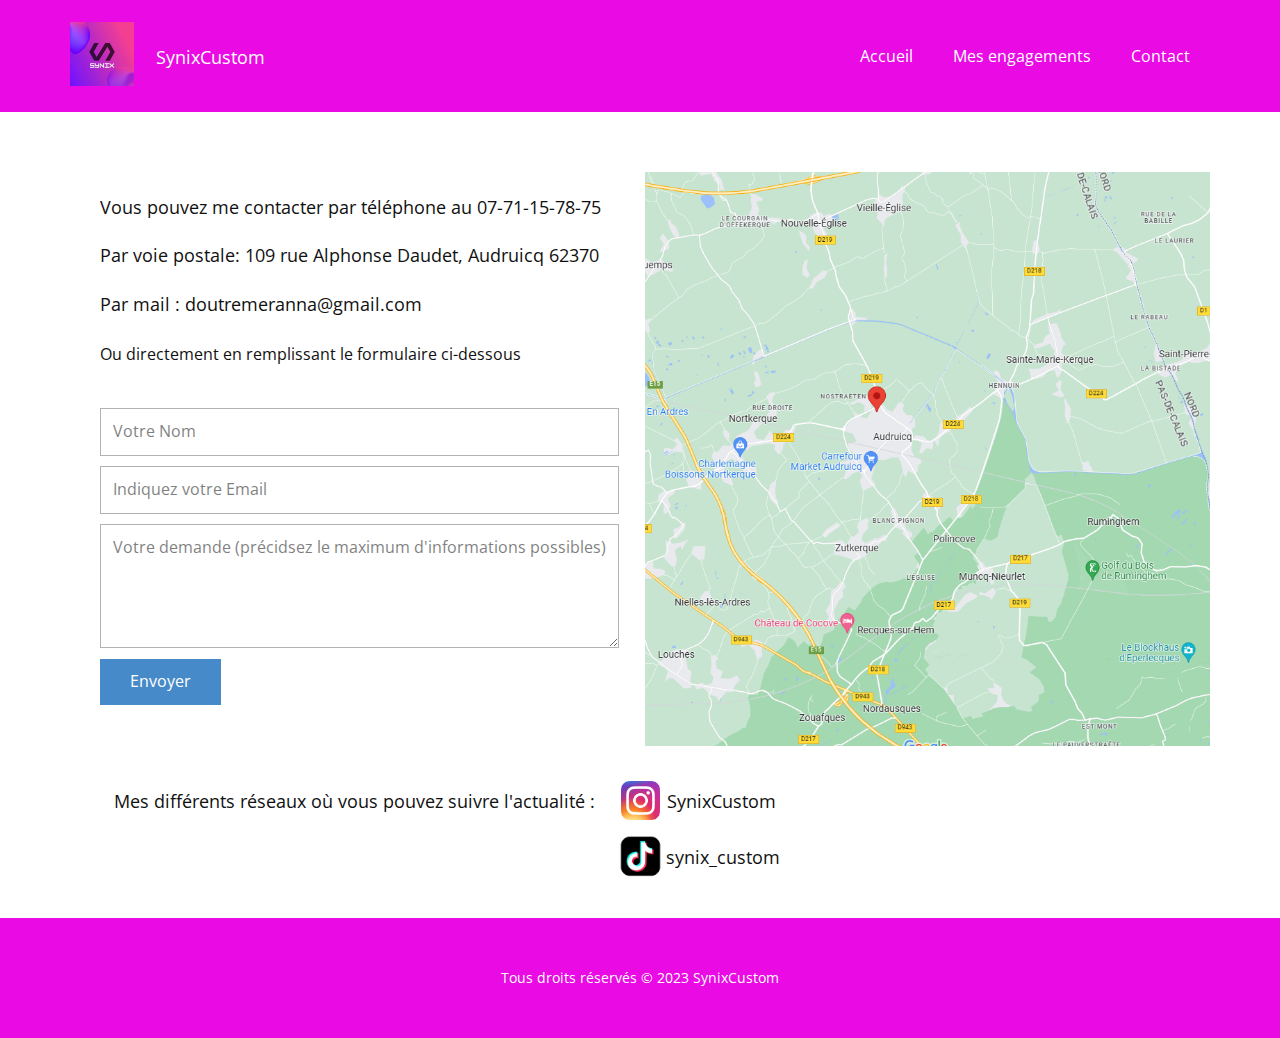
<file: Contact.html>
<!DOCTYPE html>
<html style="font-size: 16px;" lang="fr-FR"><head>
    <meta name="viewport" content="width=device-width, initial-scale=1.0">
    <meta charset="utf-8">
    <meta name="keywords" content="Business Center, Business Center">
    <meta name="description" content="">
    <title>Contact</title>
    <link rel="stylesheet" href="nicepage.css" media="screen">
<link rel="stylesheet" href="Contact.css" media="screen">
    <script class="u-script" type="text/javascript" src="jquery.js" defer=""></script>
    <script class="u-script" type="text/javascript" src="nicepage.js" defer=""></script>
    <meta name="generator" content="Nicepage 5.11.4, nicepage.com">
    <meta name="referrer" content="origin">
    <link id="u-theme-google-font" rel="stylesheet" href="https://fonts.googleapis.com/css?family=Roboto:100,100i,300,300i,400,400i,500,500i,700,700i,900,900i|Open+Sans:300,300i,400,400i,500,500i,600,600i,700,700i,800,800i">
    
    
    <script type="application/ld+json">{
		"@context": "http://schema.org",
		"@type": "Organization",
		"name": "Site1",
		"logo": "images/logosynix.jpg"
}</script>
    <meta name="theme-color" content="#478ac9">
    <meta property="og:title" content="Contact">
    <meta property="og:description" content="">
    <meta property="og:type" content="website">
  <script>
    function gdprConfirmed() {
        return true;
    }
    function dynamicLoadScript(src) {
        var script = document.createElement('script');
        script.src = src && typeof src === 'string' ? src : 'https://www.google.com/recaptcha/api.js?render=6LfB6pQmAAAAAIO1Gl0MsHwAMpZH_JWjd8_0mY0E';
        script.async = true;
        document.body.appendChild(script);
        script.onload = function() {
            let event = new CustomEvent("recaptchaLoaded");
            document.dispatchEvent(event);
        };
    }
    document.addEventListener('DOMContentLoaded', function () {
        var confirmButton = document.querySelector('.u-cookies-consent .u-button-confirm');
        if (confirmButton) {
            confirmButton.onclick = dynamicLoadScript;
        }
    });
    </script>
    <script>
        document.addEventListener("DOMContentLoaded", function(){
            if (!gdprConfirmed()) {
                return;
            }
            dynamicLoadScript();
        });
    </script>
    <script>
        document.addEventListener("recaptchaLoaded", function() {
            if (!gdprConfirmed()) {
                return;
            }
            (function (grecaptcha, sitekey, actions) {
                var recaptcha = {
                    execute: function (action, submitFormCb) {
                        try {
                            grecaptcha.execute(
                                sitekey,
                                {action: action}
                            ).then(function (token) {
                                var forms = document.getElementsByTagName('form');

                                for (var i = 0; i < forms.length; i++) {
                                    var fields = forms[i].getElementsByTagName('input');

                                    for (var j = 0; j < fields.length; j++) {
                                        var field = fields[j];

                                        if ('recaptchaResponse' === field.getAttribute('name')) {
                                            field.setAttribute('value', token);
                                            break;
                                        }
                                    }
                                }
                                submitFormCb();
                            });
                        } catch (e) {
                            var formError = document.querySelector('.u-form-send-error');

                            if (formError) {
                                formError.innerText = 'Erreur du propriétaire du site: ' + e.message.replace(/:[\s\S]*/, '');
                                formError.style.display = 'block';
                            }
                        }
                    },

                    executeContact: function (submitFormCb) {
                        recaptcha.execute(actions['contact'], submitFormCb);
                    }
                };

                window.recaptchaObject = recaptcha;
            })(
                grecaptcha,
                
                '6LfB6pQmAAAAAIO1Gl0MsHwAMpZH_JWjd8_0mY0E',
                {'contact': 'contact'}
            );
        });
    </script>
<meta data-intl-tel-input-cdn-path="intlTelInput/"></head>
  <body class="u-body u-xl-mode" data-lang="fr"><header class="u-clearfix u-custom-color-1 u-header u-header" id="sec-eb0e"><div class="u-clearfix u-sheet u-sheet-1">
        <a href="https://nicepage.com" class="u-image u-logo u-image-1" data-image-width="500" data-image-height="500">
          <img src="images/logosynix.jpg" class="u-logo-image u-logo-image-1">
        </a>
        <p class="u-text u-text-default u-text-1">SynixCustom<span style="font-size: 1.25rem;">
            <span style="font-size: 1.5rem;"></span>
          </span>
        </p>
        <nav class="u-menu u-menu-one-level u-offcanvas u-menu-1">
          <div class="menu-collapse" style="font-size: 1rem; letter-spacing: 0px;">
            <a class="u-button-style u-custom-left-right-menu-spacing u-custom-padding-bottom u-custom-text-active-color u-custom-text-color u-custom-text-hover-color u-custom-top-bottom-menu-spacing u-nav-link u-text-active-palette-1-base u-text-hover-palette-2-base" href="#">
              <svg class="u-svg-link" viewBox="0 0 24 24"><use xmlns:xlink="http://www.w3.org/1999/xlink" xlink:href="#menu-hamburger"></use></svg>
              <svg class="u-svg-content" version="1.1" id="menu-hamburger" viewBox="0 0 16 16" x="0px" y="0px" xmlns:xlink="http://www.w3.org/1999/xlink" xmlns="http://www.w3.org/2000/svg"><g><rect y="1" width="16" height="2"></rect><rect y="7" width="16" height="2"></rect><rect y="13" width="16" height="2"></rect>
</g></svg>
            </a>
          </div>
          <div class="u-custom-menu u-nav-container">
            <ul class="u-nav u-unstyled u-nav-1"><li class="u-nav-item"><a class="u-button-style u-nav-link u-text-active-white u-text-hover-palette-1-base u-text-white" href="Accueil.html" style="padding: 10px 20px;">Accueil</a>
</li><li class="u-nav-item"><a class="u-button-style u-nav-link u-text-active-white u-text-hover-palette-1-base u-text-white" href="Mes-engagements.html" style="padding: 10px 20px;">Mes engagements</a>
</li><li class="u-nav-item"><a class="u-button-style u-nav-link u-text-active-white u-text-hover-palette-1-base u-text-white" href="Contact.html" style="padding: 10px 20px;">Contact</a>
</li></ul>
          </div>
          <div class="u-custom-menu u-nav-container-collapse">
            <div class="u-black u-container-style u-inner-container-layout u-opacity u-opacity-95 u-sidenav">
              <div class="u-inner-container-layout u-sidenav-overflow">
                <div class="u-menu-close"></div>
                <ul class="u-align-center u-nav u-popupmenu-items u-unstyled u-nav-2"><li class="u-nav-item"><a class="u-button-style u-nav-link" href="Accueil.html">Accueil</a>
</li><li class="u-nav-item"><a class="u-button-style u-nav-link" href="Mes-engagements.html">Mes engagements</a>
</li><li class="u-nav-item"><a class="u-button-style u-nav-link" href="Contact.html">Contact</a>
</li></ul>
              </div>
            </div>
            <div class="u-black u-menu-overlay u-opacity u-opacity-70"></div>
          </div>
        </nav>
      </div></header>
    <section class="u-align-center u-clearfix u-section-1" id="sec-46dc">
      <div class="u-clearfix u-sheet u-sheet-1">
        <div class="u-clearfix u-expanded-width u-gutter-10 u-layout-wrap u-layout-wrap-1">
          <div class="u-gutter-0 u-layout">
            <div class="u-layout-row">
              <div class="u-size-30">
                <div class="u-layout-col">
                  <div class="u-align-left u-container-align-center-sm u-container-align-center-xs u-container-style u-layout-cell u-left-cell u-size-30 u-layout-cell-1">
                    <div class="u-container-layout u-container-layout-1">
                      <p class="u-text u-text-1">Vous pouvez me contacter par téléphone au 07-71-15-78-75</p>
                      <p class="u-text u-text-2">Par voie postale: 109 rue Alphonse Daudet, Audruicq 62370</p>
                      <p class="u-align-center-sm u-align-center-xs u-text u-text-3">Par mail : doutremeranna@gmail.com</p>
                      <p class="u-text u-text-4">Ou directement en remplissant le formulaire ci-dessous<span style="font-size: 1.125rem;"></span>
                      </p>
                    </div>
                  </div>
                  <div class="u-align-left u-container-style u-layout-cell u-left-cell u-size-30 u-layout-cell-2">
                    <div class="u-container-layout u-container-layout-2">
                      <div class="u-form u-form-1">
                        <form action="https://forms.nicepagesrv.com/v2/form/process" class="u-clearfix u-form-spacing-10 u-form-vertical u-inner-form" style="padding: 0px;" source="email" name="form-5">
                          <div class="u-form-group u-form-name u-label-none">
                            <label for="name-5359" class="u-label">Name</label>
                            <input type="text" placeholder="Votre Nom" id="name-5359" name="name" class="u-input u-input-rectangle" required="">
                          </div>
                          <div class="u-form-email u-form-group u-label-none">
                            <label for="email-5359" class="u-label">Email</label>
                            <input type="email" placeholder="Indiquez votre Email" id="email-5359" name="email" class="u-input u-input-rectangle" required="">
                          </div>
                          <div class="u-form-group u-form-message u-label-none">
                            <label for="message-5359" class="u-label">Address</label>
                            <textarea placeholder="Votre demande (précidsez le maximum d'informations possibles)" rows="4" cols="50" id="message-5359" name="message" class="u-input u-input-rectangle" required=""></textarea>
                          </div>
                          <div class="u-form-group u-form-submit">
                            <a href="#" class="u-btn u-btn-submit u-button-style">Envoyer</a>
                            <input type="submit" value="submit" class="u-form-control-hidden">
                          </div>
                          <div class="u-form-send-message u-form-send-success">Bravo, ton message est envoyé !</div>
                          <div class="u-form-send-error u-form-send-message">Une erreur est survenue, réessayez plus tard.</div>
                          <input type="hidden" value="" name="recaptchaResponse">
                          <input type="hidden" name="formServices" value="005f7b751574b671d2ab708a62fa4ab6">
                          <input type="hidden" name="siteKey" value="6LfB6pQmAAAAAIO1Gl0MsHwAMpZH_JWjd8_0mY0E">
                        </form>
                      </div>
                    </div>
                  </div>
                </div>
              </div>
              <div class="u-size-30">
                <div class="u-layout-col">
                  <div class="u-align-left u-container-style u-image u-layout-cell u-right-cell u-size-60 u-image-1" data-image-width="1154" data-image-height="826">
                    <div class="u-container-layout u-container-layout-3"></div>
                  </div>
                </div>
              </div>
            </div>
          </div>
        </div>
        <img class="u-image u-image-default u-preserve-proportions u-image-2" src="images/Instagram_icon.png.webp" alt="" data-image-width="2048" data-image-height="2048">
        <p class="u-text u-text-default u-text-5">Mes différents réseaux où vous pouvez suivre l'actualité :</p>
        <p class="u-text u-text-default u-text-6">SynixCustom</p>
        <img class="u-image u-image-contain u-image-default u-preserve-proportions u-image-3" src="images/tlchargement.png" alt="" data-image-width="128" data-image-height="128">
        <p class="u-text u-text-default u-text-7">synix_custom</p>
      </div>
    </section>
    
    
    <footer class="u-align-center u-clearfix u-custom-color-1 u-footer u-footer" id="sec-6c03"><div class="u-clearfix u-sheet u-valign-middle u-sheet-1">
        <p class="u-small-text u-text u-text-variant u-text-1">Tous droits réservés © 2023 SynixCustom</p>
      </div></footer>
  
</body></html>
</file>
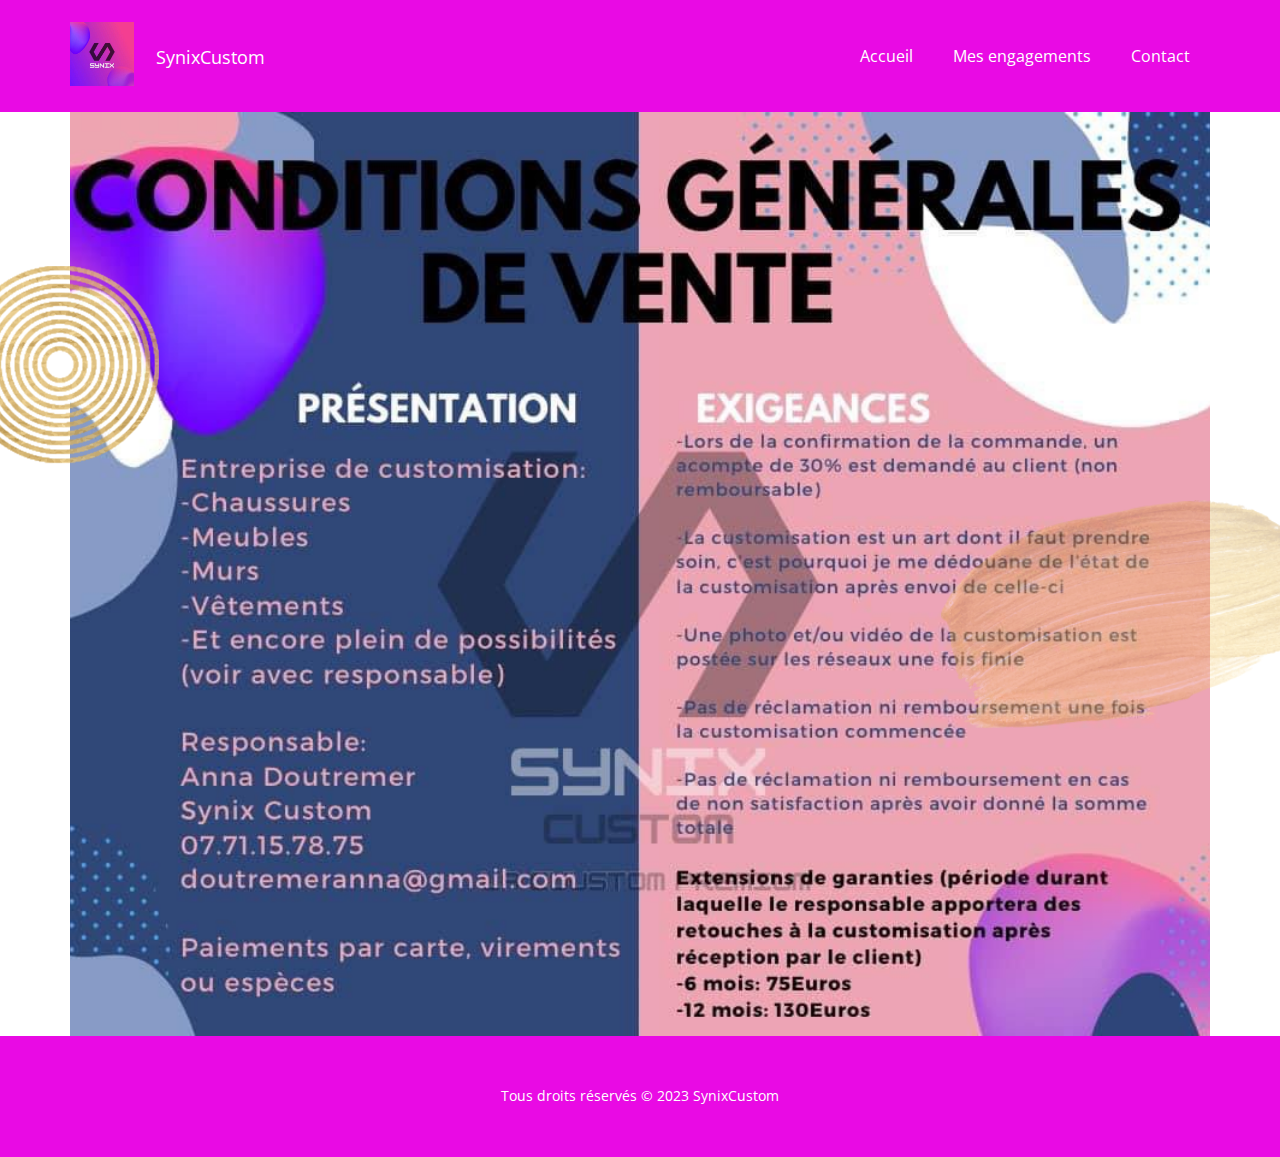
<file: Mes-engagements.html>
<!DOCTYPE html>
<html style="font-size: 16px;" lang="fr-FR"><head>
    <meta name="viewport" content="width=device-width, initial-scale=1.0">
    <meta charset="utf-8">
    <meta name="keywords" content="">
    <meta name="description" content="">
    <title>Mes engagements</title>
    <link rel="stylesheet" href="nicepage.css" media="screen">
<link rel="stylesheet" href="Mes-engagements.css" media="screen">
    <script class="u-script" type="text/javascript" src="jquery.js" defer=""></script>
    <script class="u-script" type="text/javascript" src="nicepage.js" defer=""></script>
    <meta name="generator" content="Nicepage 5.11.4, nicepage.com">
    <link id="u-theme-google-font" rel="stylesheet" href="https://fonts.googleapis.com/css?family=Roboto:100,100i,300,300i,400,400i,500,500i,700,700i,900,900i|Open+Sans:300,300i,400,400i,500,500i,600,600i,700,700i,800,800i">
    
    
    <script type="application/ld+json">{
		"@context": "http://schema.org",
		"@type": "Organization",
		"name": "Site1",
		"logo": "images/logosynix.jpg"
}</script>
    <meta name="theme-color" content="#478ac9">
    <meta property="og:title" content="Mes engagements">
    <meta property="og:description" content="">
    <meta property="og:type" content="website">
  <meta data-intl-tel-input-cdn-path="intlTelInput/"></head>
  <body class="u-body u-xl-mode" data-lang="fr"><header class="u-clearfix u-custom-color-1 u-header u-header" id="sec-eb0e"><div class="u-clearfix u-sheet u-sheet-1">
        <a href="https://nicepage.com" class="u-image u-logo u-image-1" data-image-width="500" data-image-height="500">
          <img src="images/logosynix.jpg" class="u-logo-image u-logo-image-1">
        </a>
        <p class="u-text u-text-default u-text-1">SynixCustom<span style="font-size: 1.25rem;">
            <span style="font-size: 1.5rem;"></span>
          </span>
        </p>
        <nav class="u-menu u-menu-one-level u-offcanvas u-menu-1">
          <div class="menu-collapse" style="font-size: 1rem; letter-spacing: 0px;">
            <a class="u-button-style u-custom-left-right-menu-spacing u-custom-padding-bottom u-custom-text-active-color u-custom-text-color u-custom-text-hover-color u-custom-top-bottom-menu-spacing u-nav-link u-text-active-palette-1-base u-text-hover-palette-2-base" href="#">
              <svg class="u-svg-link" viewBox="0 0 24 24"><use xmlns:xlink="http://www.w3.org/1999/xlink" xlink:href="#menu-hamburger"></use></svg>
              <svg class="u-svg-content" version="1.1" id="menu-hamburger" viewBox="0 0 16 16" x="0px" y="0px" xmlns:xlink="http://www.w3.org/1999/xlink" xmlns="http://www.w3.org/2000/svg"><g><rect y="1" width="16" height="2"></rect><rect y="7" width="16" height="2"></rect><rect y="13" width="16" height="2"></rect>
</g></svg>
            </a>
          </div>
          <div class="u-custom-menu u-nav-container">
            <ul class="u-nav u-unstyled u-nav-1"><li class="u-nav-item"><a class="u-button-style u-nav-link u-text-active-white u-text-hover-palette-1-base u-text-white" href="Accueil.html" style="padding: 10px 20px;">Accueil</a>
</li><li class="u-nav-item"><a class="u-button-style u-nav-link u-text-active-white u-text-hover-palette-1-base u-text-white" href="Mes-engagements.html" style="padding: 10px 20px;">Mes engagements</a>
</li><li class="u-nav-item"><a class="u-button-style u-nav-link u-text-active-white u-text-hover-palette-1-base u-text-white" href="Contact.html" style="padding: 10px 20px;">Contact</a>
</li></ul>
          </div>
          <div class="u-custom-menu u-nav-container-collapse">
            <div class="u-black u-container-style u-inner-container-layout u-opacity u-opacity-95 u-sidenav">
              <div class="u-inner-container-layout u-sidenav-overflow">
                <div class="u-menu-close"></div>
                <ul class="u-align-center u-nav u-popupmenu-items u-unstyled u-nav-2"><li class="u-nav-item"><a class="u-button-style u-nav-link" href="Accueil.html">Accueil</a>
</li><li class="u-nav-item"><a class="u-button-style u-nav-link" href="Mes-engagements.html">Mes engagements</a>
</li><li class="u-nav-item"><a class="u-button-style u-nav-link" href="Contact.html">Contact</a>
</li></ul>
              </div>
            </div>
            <div class="u-black u-menu-overlay u-opacity u-opacity-70"></div>
          </div>
        </nav>
      </div></header>
    <section class="u-clearfix u-section-1" id="sec-0a23">
      <div class="u-clearfix u-image u-sheet u-image-1" data-image-width="1024" data-image-height="768">
        <img src="images/circle.png" alt="" class="u-image u-image-contain u-image-default u-opacity u-opacity-80 u-image-2">
        <img src="images/Untitled4.png" alt="" class="u-image u-image-contain u-image-default u-opacity u-opacity-35 u-image-3" data-image-width="400" data-image-height="208">
      </div>
    </section>
    
    
    <footer class="u-align-center u-clearfix u-custom-color-1 u-footer u-footer" id="sec-6c03"><div class="u-clearfix u-sheet u-valign-middle u-sheet-1">
        <p class="u-small-text u-text u-text-variant u-text-1">Tous droits réservés © 2023 SynixCustom</p>
      </div></footer>
    
  
</body></html>
</file>
